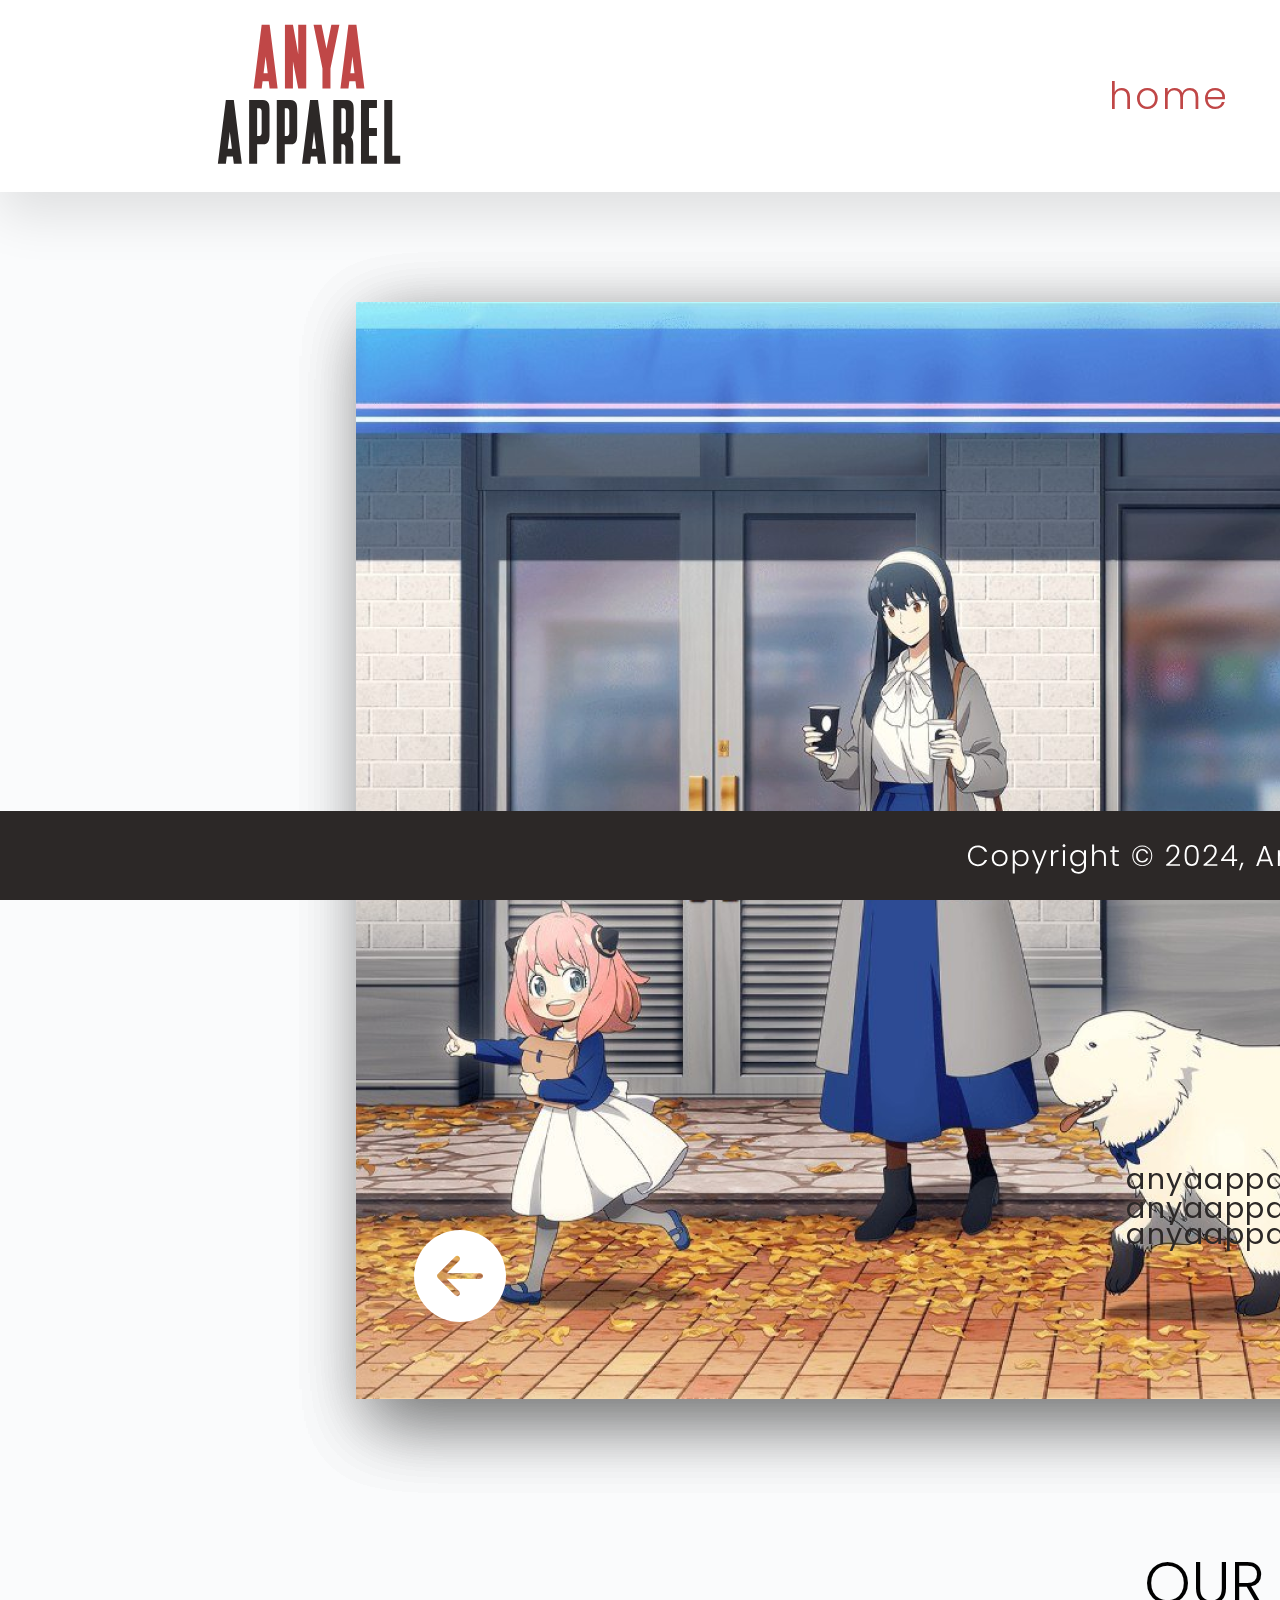
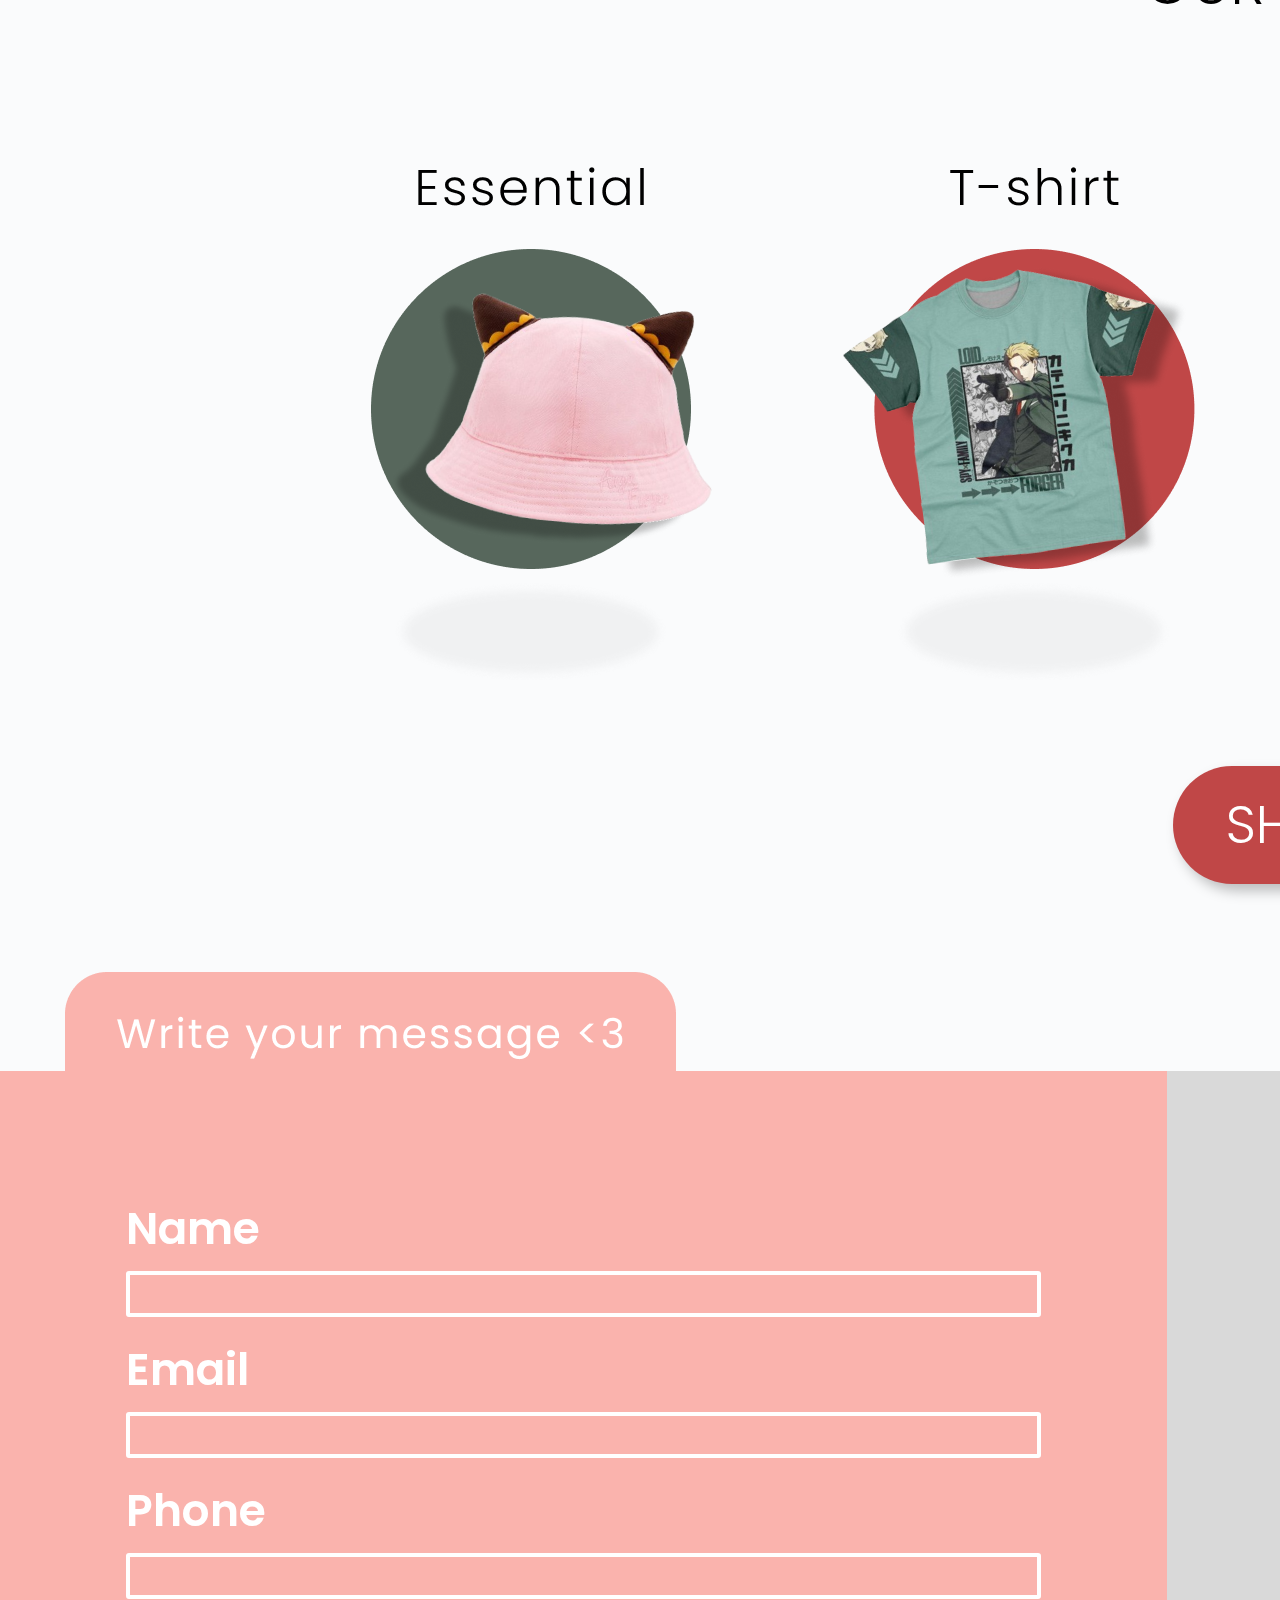
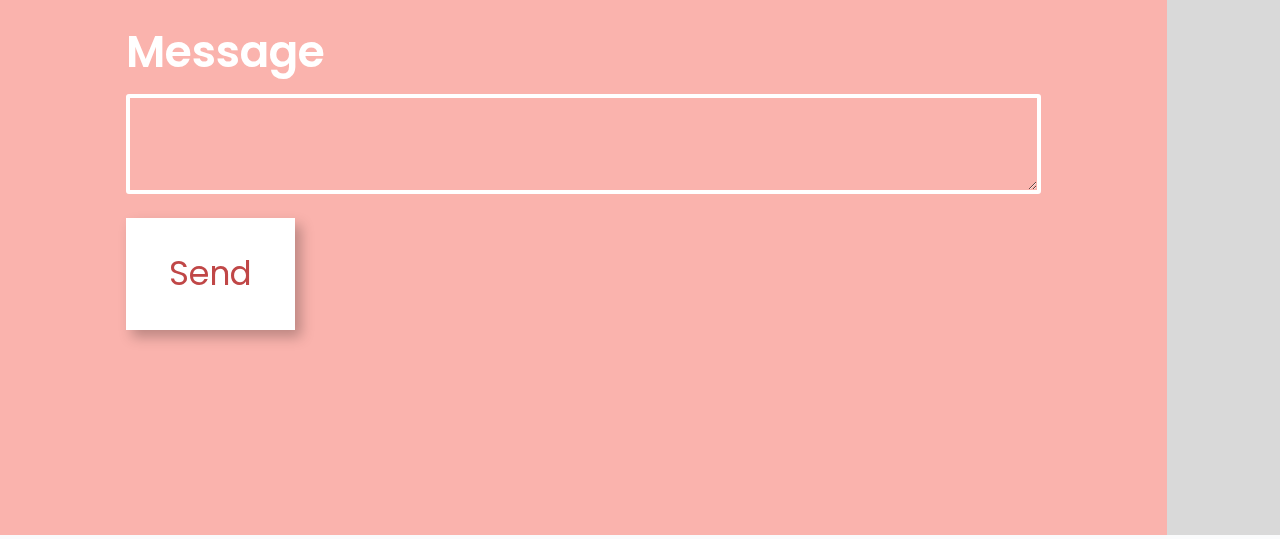
<file: index.html>
<!DOCTYPE html>
<html lang="en">
<head>
    <meta charset="UTF-8">
    <meta name="viewport" content="width=device-width, initial-scale=1.0">
    <title>Anya Apparel</title>
    <link rel="stylesheet" href="landing/style.css">
    <style>@import url('https://fonts.googleapis.com/css2?family=Poppins:wght@300;400;500;600;700&display=swap');</style>
</head>
<body>
    <!-- Navbar -->
    <nav>
        <img class="logo-nav" src="assets/dipakai/nav/logo.svg"> 
        <ul>
            <li class="nav-home"><a href="index.html">home</a></li>
            <li class="nav-shop"><a href="shop/index.html">shop</a></li>
        </ul>
        <div class="nav-icon">
            <a href="login/index.html"><img class="nav-login-button" src="assets/dipakai/nav/icon-orang.svg"></a>
            <a href="#" class="nav-cart-button"><img src="assets/dipakai/nav/icon-tas.svg"></a>
        </div>
    </nav>

    <!-- Body -->
    <section>
        <!-- Slider Images -->
        <div class="slide">
            <img class="anya-jungle" src="assets/dipakai/landing/anyajungle.png">
        </div>
        <div class="slide">
            <img class="anya-westalis" src="assets/dipakai/landing/anyawestalis.png">
        </div>
        <div class="slide">
            <img class="anya-family" src="assets/dipakai/landing/anyafamily.png">
        </div>

        <!-- Slider Arrows -->
        <div class="panahkiri" id="prev">
            <img src="assets/dipakai/landing/panahkiri.svg">
        </div>
        <div class="panahkanan" id="next">
            <img src="assets/dipakai/landing/panahkanan.svg">
        </div>
    </section>

    <!-- Products + Shop -->
    <div id="prd">
        <h3 class="op">OUR PRODUCTS</h3>
        <div class="produk">
        <img class="produk1" src="assets/dipakai/landing/essential.png">
        <img class="produk2" src="assets/dipakai/landing/tshirt.png">
        <img class="produk3" src="assets/dipakai/landing/hoodie.png">
        <img class="produk4" src="assets/dipakai/landing/merch.png">
        <img class="produk5" src="assets/dipakai/landing/weapon.png">
        </div>
        <button class="shop-now-button" onclick="redirectToShop()">SHOP NOW</button>
    </div>

    <!-- about us -->
    <div class="con">
        <img src="assets/dipakai/landing/contact.png">
    </div>

    <!-- Footer -->
    <footer>
        <img src="assets/dipakai/landing/footer.svg">
    </footer>

    <!-- Popup Cart -->
    <div class="popup2" id="popup2">
        <img class="popup-image2" src="assets/dipakai/landing/popupcart.png">
        <span class="close-popup" onclick="closePopup()">x</span>
    </div>

    <!-- Write Your Message -->
    <div class="rectangle"></div>

    <form class="forrm">
        <label class="text-name" for="name">Name</label>
        <input type="text" id="name" name="name" required>
    
        <label class="text-email" for="email">Email</label>
        <input type="email" id="email" name="email" required>
    
        <label class="text-phone" for="phone">Phone</label>
        <input type="tel" id="phone" name="phone" required>
    
        <label class="text-message" for="message">Message</label>
        <textarea id="message" name="message" rows="4" required></textarea>
    
        <button id="text-send" class="send">Send</button> 
    </form>

    <p class="ig"><a href="#">anyaapparel</a></p>
    <p class="fc"><a href="#">anyaapparel</a></p>
    <p class="line"><a href="#">anyaapparel</a></p>

    <!-- JS -->
    <script src="landing/script.js"></script>
</body>
</html>
</file>
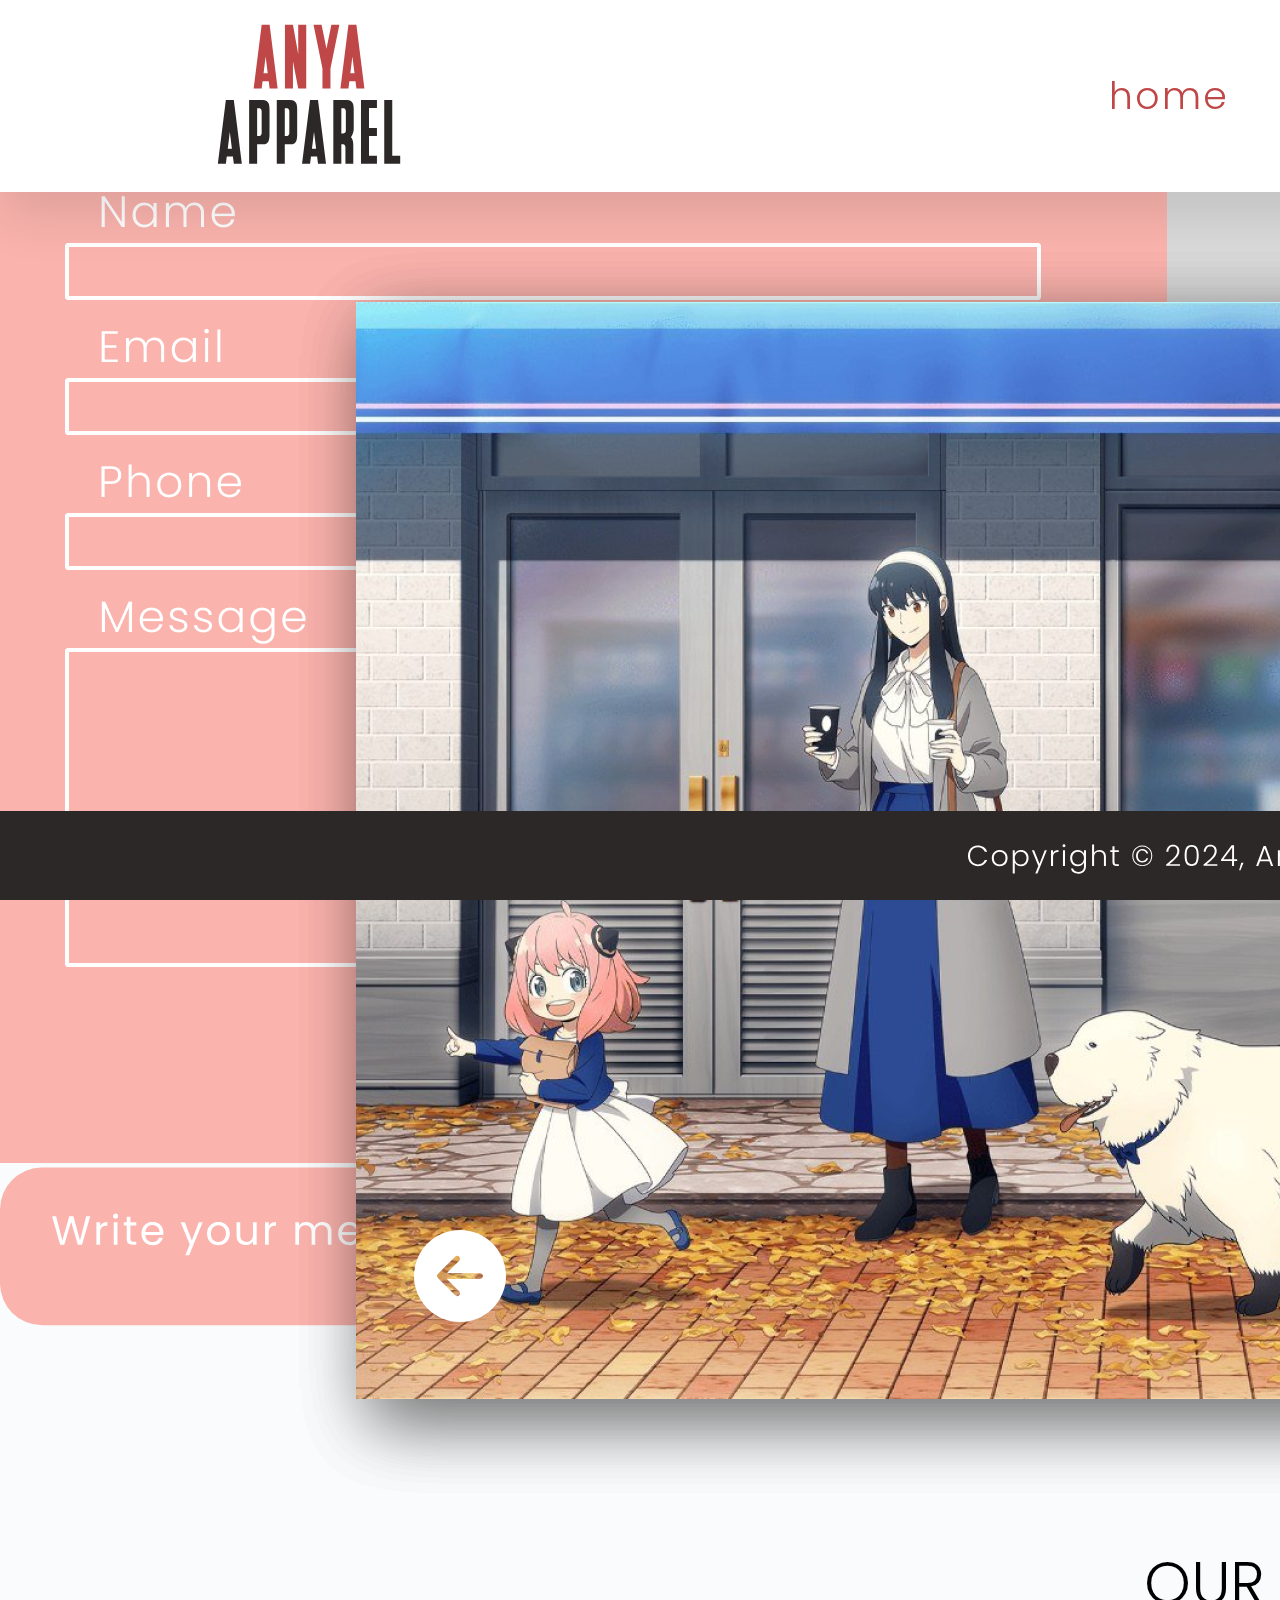
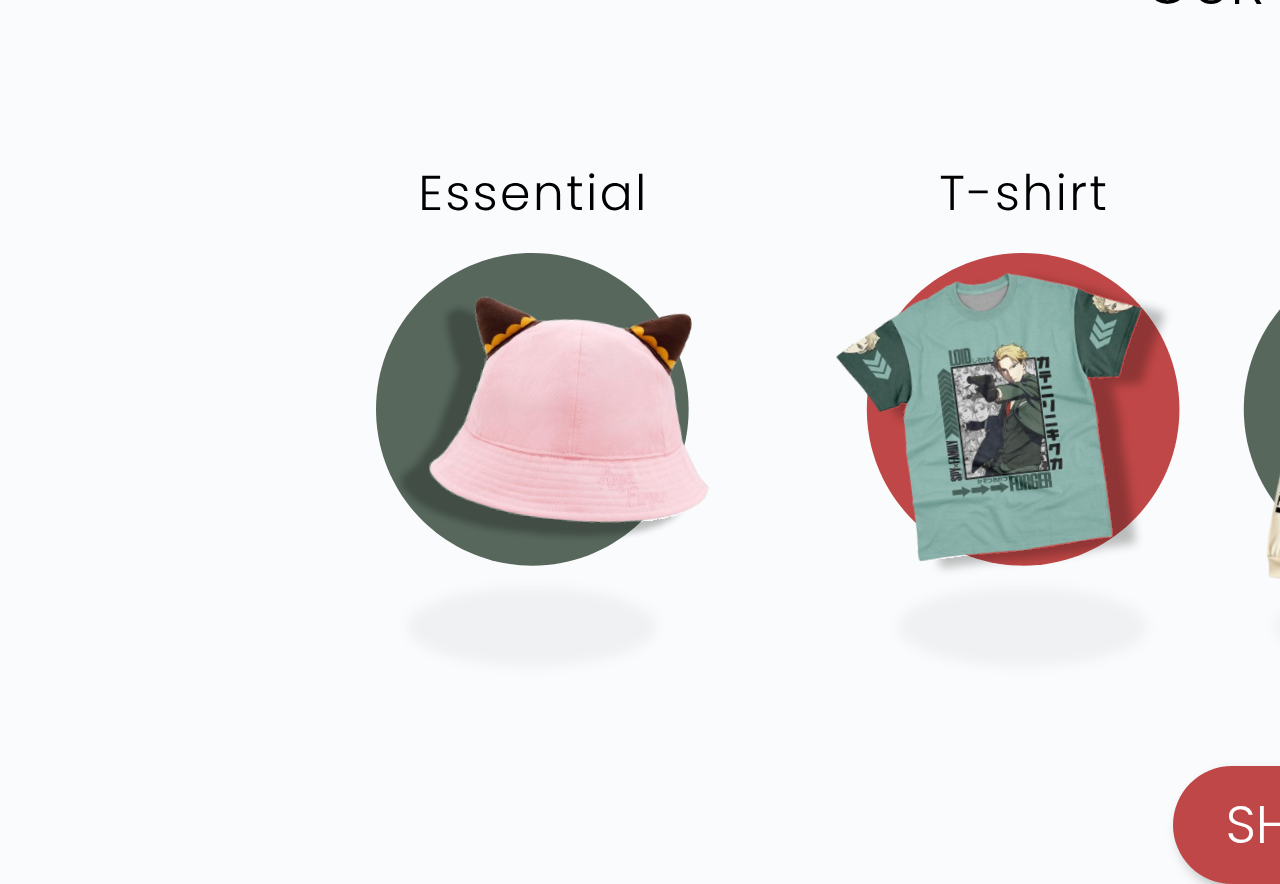
<file: landing/index.html>
<!DOCTYPE html>
<html lang="en">
<head>
    <meta charset="UTF-8">
    <meta name="viewport" content="width=device-width, initial-scale=1.0">
    <title>Anya Apparel</title>
    <link rel="stylesheet" href="./style.css">
    <style>@import url('https://fonts.googleapis.com/css2?family=Poppins:wght@300;400;500;600;700&display=swap');</style>
</head>
<body>
    <!-- Navbar -->
    <nav>
        <img class="logo-nav" src="../assets/dipakai/nav/logo.svg"> 
        <ul>
            <li class="nav-home"><a href="../landing/index.html">home</a></li>
            <li class="nav-shop"><a href="../shop/index.html">shop</a></li>
        </ul>
        <div class="nav-icon">
            <a href="../login/index.html"><img class="nav-login-button" src="../assets/dipakai/nav/icon-orang.svg"></a>
            <a href="#" class="nav-cart-button"><img src="../assets/dipakai/nav/icon-tas.svg"></a>
        </div>
    </nav>

    <!-- Body -->
    <section>
        <!-- Slider Images -->
        <div class="slide">
            <img class="anya-jungle" src="../assets/dipakai/landing/anyajungle.png">
        </div>
        <div class="slide">
            <img class="anya-westalis" src="../assets/dipakai/landing/anyawestalis.png">
        </div>
        <div class="slide">
            <img class="anya-family" src="../assets/dipakai/landing/anyafamily.png">
        </div>

        <!-- Slider Arrows -->
        <div class="panahkiri" id="prev">
            <img src="../assets/dipakai/landing/panahkiri.svg">
        </div>
        <div class="panahkanan" id="next">
            <img src="../assets/dipakai/landing/panahkanan.svg">
        </div>
    </section>

    <!-- Products + Shop -->
    <div id="prd">
        <h3 class="op">OUR PRODUCTS</h3>
        <img class="produk" src="../assets/dipakai/landing/products.svg">
        <button class="shop-now-button" onclick="redirectToShop()">SHOP NOW</button>
    </div>

    <!-- Footer -->
    <footer>
        <img src="../assets/dipakai/landing/footer.svg">
    </footer>

    <!-- Popup Messages -->
    <div class="popup" id="popup">
        <img class="popup-image" src="../assets/dipakai/landing/mesage.png">
    </div>

    <div class="popup2" id="popup2">
        <img class="popup-image2" src="../assets/dipakai/landing/popupcart.png">
        <span class="close-popup" onclick="closePopup()">x</span>
    </div>

    <!-- Popup Trigger Image -->
    <img class="popup-imagefix" src="../assets/dipakai/landing/popup.svg">


    <!-- JS -->
    <script src="./script.js"></script>
</body>
</html>
</file>
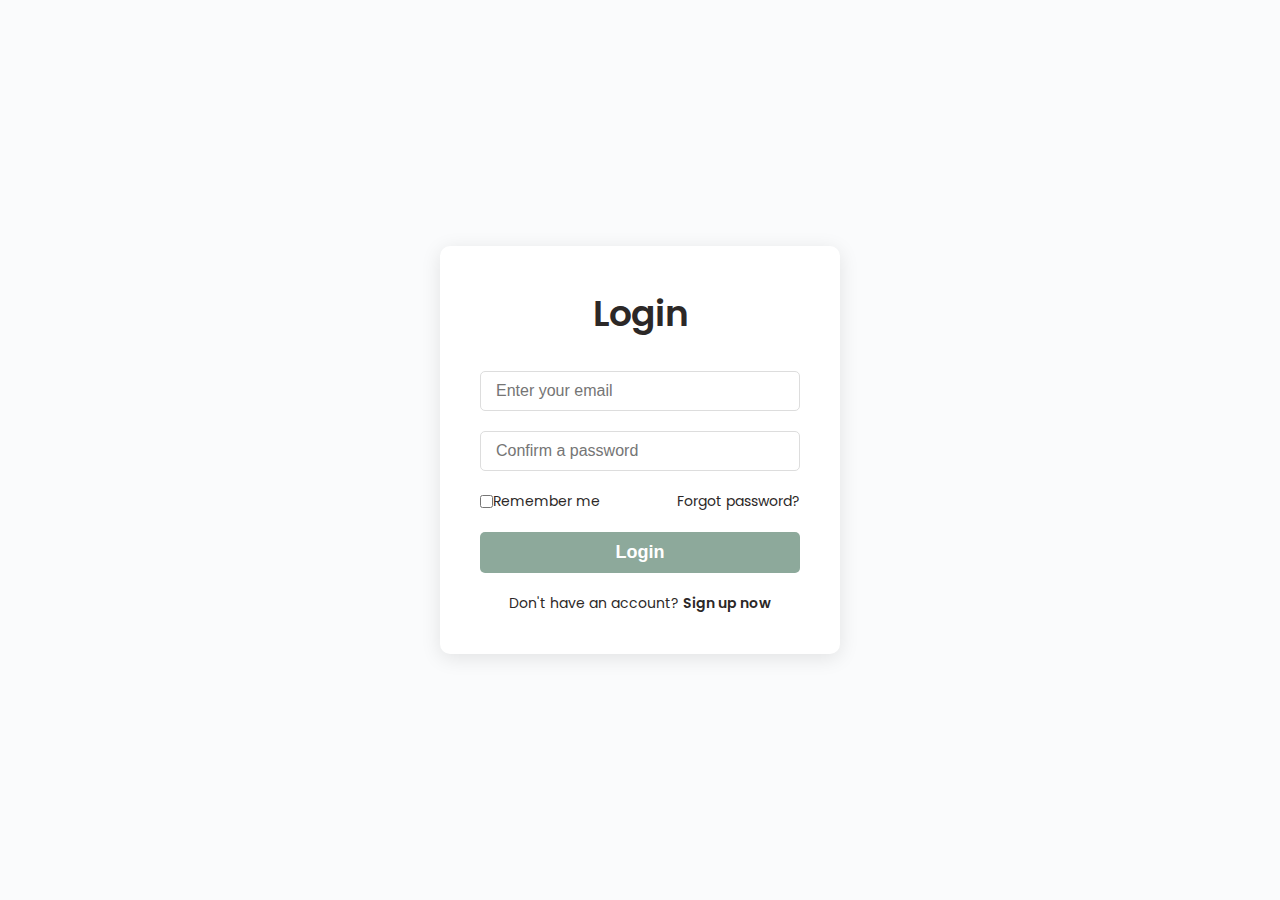
<file: login/index.html>
<!DOCTYPE html>
<html lang="en">
<head>
    <meta charset="UTF-8">
    <meta name="viewport" content="width=device-width, initial-scale=1.0">
    <title>Anya Apparel</title>
    <link rel="stylesheet" href="./style.css">
    <style>@import url('https://fonts.googleapis.com/css2?family=Poppins:wght@100;200;300;400;500;600;700;800;900&display=swap');</style>
</head>
<body>


    <!-- Isi Login -->
    <div class="logintext">
        <form>
            <h1 class="login-text">Login</h1>
            <div class="input-container">
                <input type="email" placeholder="Enter your email" required>
                <i></i>
            </div>
            <div class="input-container">
                <input type="password" placeholder="Confirm a password" required>
                <i></i>
            </div>
            <div class="actions">
                <label><input type="checkbox"> Remember me</label>
                <a href="#">Forgot password?</a>
            </div>
            <button type="submit" class="btn">Login</button>
            <div class="signup-link">
                <p>Don't have an account? <a href="../register/index.html">Sign up now</a></p>
            </div>
        </form>
    </div>

</body>
</html>
</file>
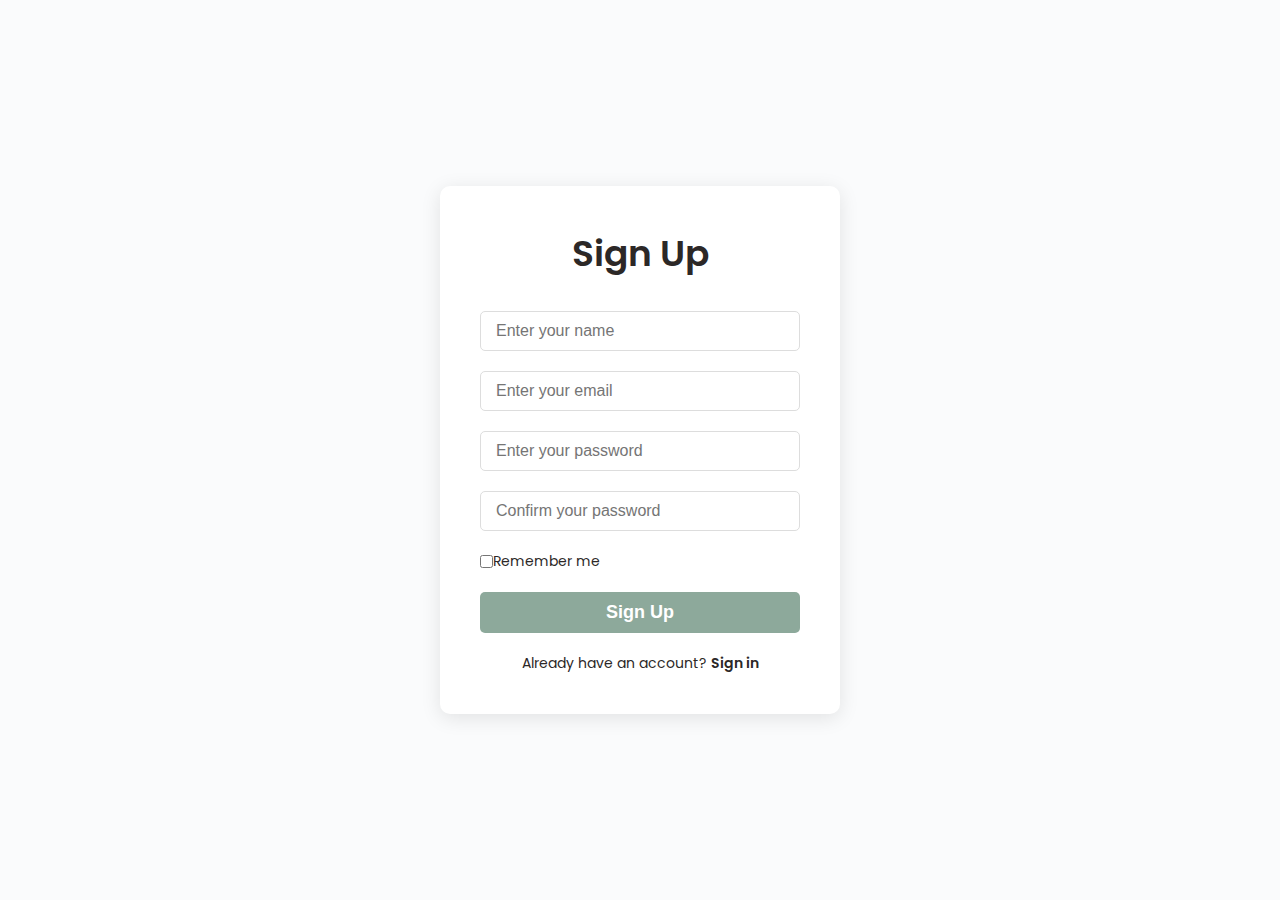
<file: register/index.html>
<!DOCTYPE html>
<html lang="en">
<head>
    <meta charset="UTF-8">
    <meta name="viewport" content="width=device-width, initial-scale=1.0">
    <title>Anya Apparel</title>
    <link rel="stylesheet" href="./style.css">
    <style>@import url('https://fonts.googleapis.com/css2?family=Poppins:ital,wght@0,100;0,200;0,300;0,400;0,500;0,600;0,700;0,800;0,900;1,100;1,200;1,300;1,400;1,500;1,600;1,700;1,800;1,900&display=swap');</style>
</head>

<body>
    <div class="logintext">
        <form>
            <h1 class="signup-text">Sign Up</h1>
            <div class="input-container">
                <input type="text" placeholder="Enter your name" required>
            </div>
            <div class="input-container">
                <input type="email" placeholder="Enter your email" required>
            </div>
            <div class="input-container">
                <input type="password" placeholder="Enter your password" required>
            </div>
            <div class="input-container">
                <input type="password" placeholder="Confirm your password" required>
            </div>
            <div class="actions">
                <label><input type="checkbox"> Remember me</label>
            </div>
            <button type="submit" class="btn">Sign Up</button>
            <div class="signin-link">
                <p>Already have an account? <a href="../login/index.html">Sign in</a></p>
            </div>
        </form>
    </div>

</body>
</html>
</file>
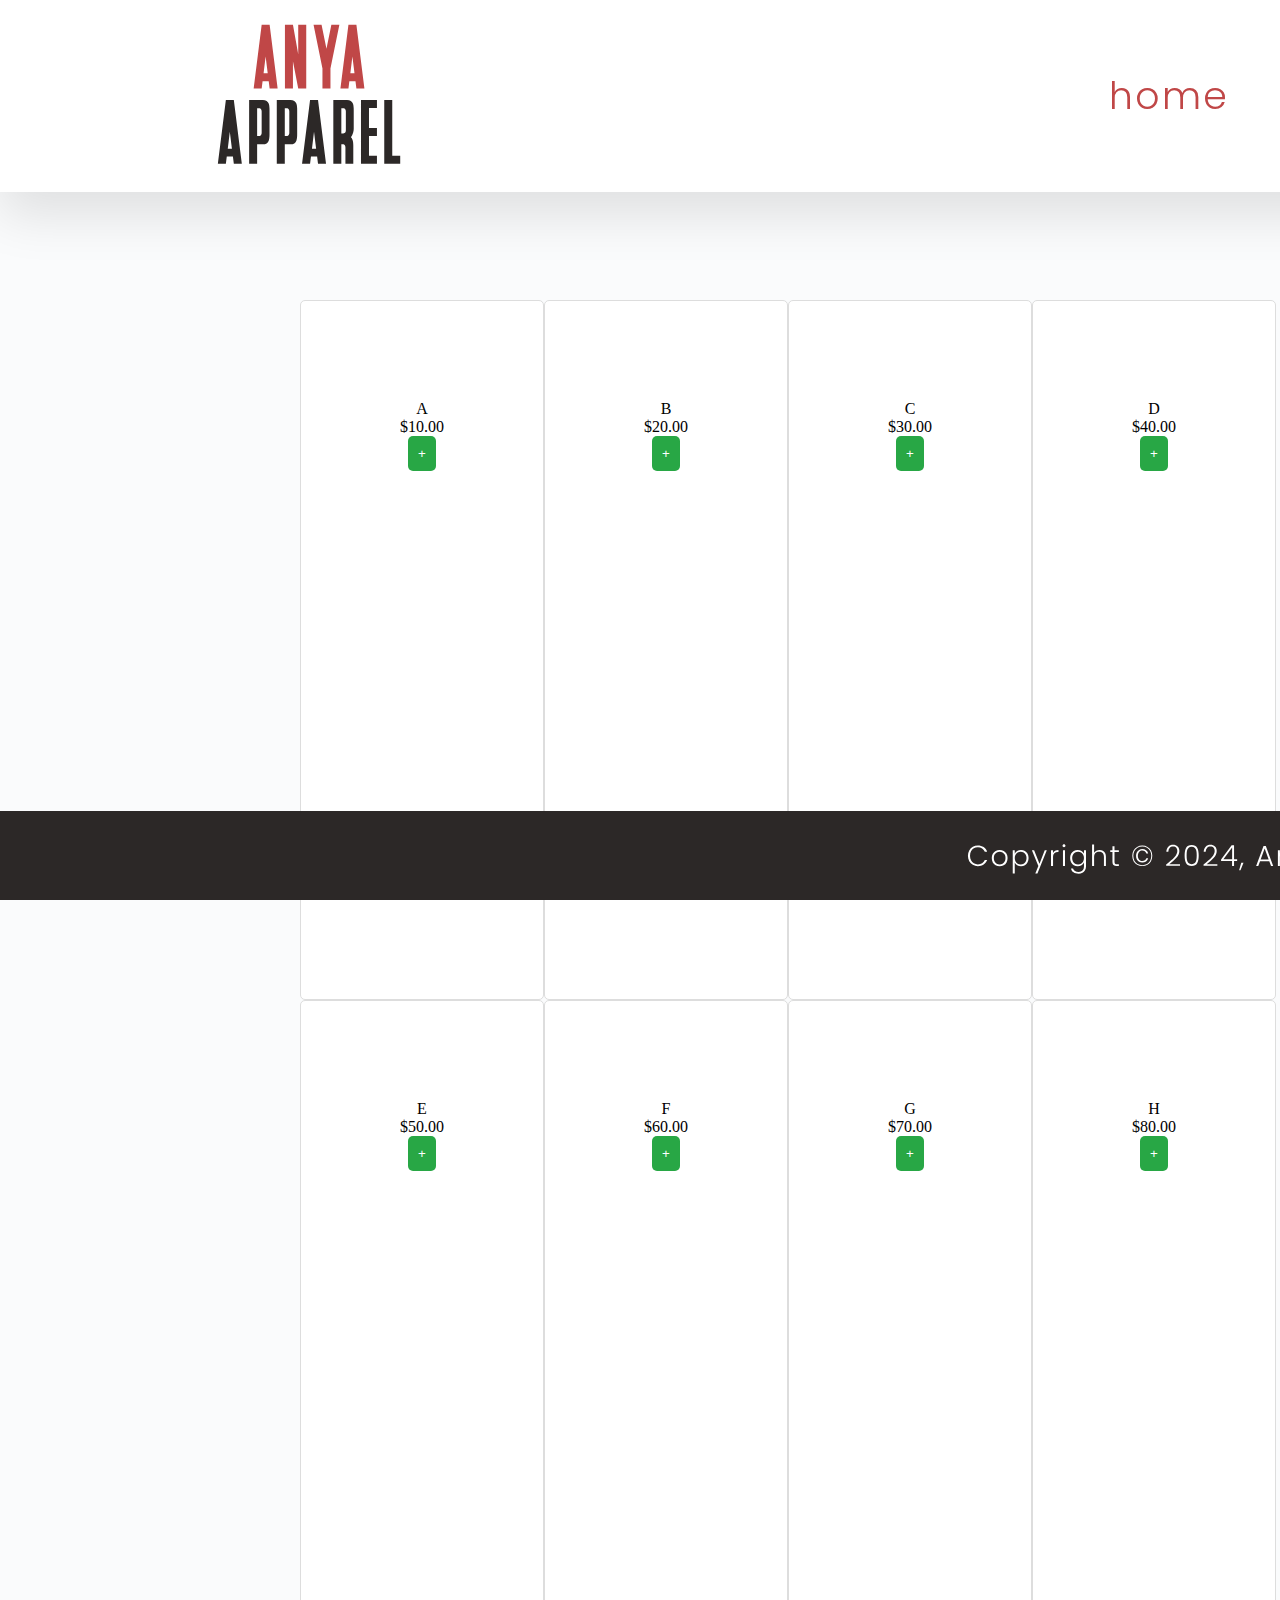
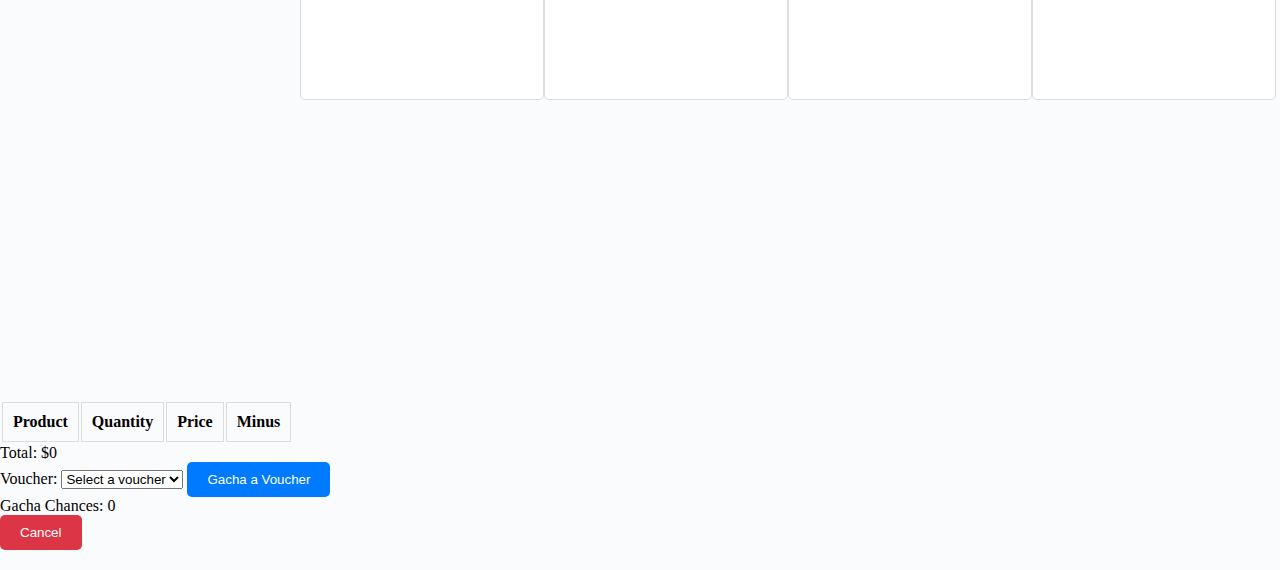
<file: shop/index.html>
<!DOCTYPE html>
<html lang="en">
<head>
    <meta charset="UTF-8">
    <meta name="viewport" content="width=device-width, initial-scale=1.0">
    <title>Anya Apparel</title>
    <link rel="stylesheet" href="./style.css">
    <style> @import url('https://fonts.googleapis.com/css2?family=Poppins:ital,wght@0,100;0,200;0,300;0,400;0,500;0,600;0,700;0,800;0,900;1,100;1,200;1,300;1,400;1,500;1,600;1,700;1,800;1,900&display=swap');</style>
</head>

<body>
    <!-- Navbar -->
    <nav>
        <img class="logo-nav" src="../assets/dipakai/nav/logo.svg"> 
        <ul>
            <li class="nav-home"><a href="../index.html">home</a></li>
            <li class="nav-shop"><a href="../shop/index.html">shop</a></li>
        </ul>
        <div class="nav-icon">
            <a href="../login/index.html"><img class="nav-login-button" src="../assets/dipakai/nav/icon-orang.svg"></a>
            <a href="#"><img class="nav-cart-button" src="../assets/dipakai/nav/icon-tas.svg"></a>
        </div>
    </nav>

    <!-- Body -->

    <div class="product-grid"></div>
    <div>
        <div class="cart-summary">
            <table>
                <thead>
                    <tr>
                        <th>Product</th>
                        <th>Quantity</th>
                        <th>Price</th>
                        <th>Minus</th>
                    </tr>
                </thead>
                <tbody></tbody>
            </table>
            <div>
                <p>Total: $<span id="total-amount">0</span></p>
                <label for="voucher-select">Voucher:</label>
                <select id="voucher-select"><option value="">Select a voucher</option></select>
                <button class="gacha-button">Gacha a Voucher</button>
                <p>Gacha Chances: <span id="gacha-chances">0</span></p>
                <button class="cancel-button">Cancel</button>
            </div>
        </div>
    </div>
    <div class="voucher-result"></div>

    <!-- Footer -->
    <footer>
        <img src="../assets/dipakai/landing/footer.svg">
    </footer>

    <script src="./script.js"></script>

</body>
</html>
</file>
<file: landing/style.css>
/* -------------------------------------------------- ALL--------------------------------------------- */
:root{
    --green: #8DA99B;
    --baby-pink: #FAB3AD;
    --brown: #2C2827;
    --red: #610A10;
    --green2: #57675C;
}
*,
html {
  padding: 0;
  margin: 0;
  box-sizing: border-box;
}
body{
    background-color: #FAFBFC;
}

/* ------------------------------------------------ NAVBAR --------------------------------------------- */
nav{
    display: flex;
    flex-direction: row;
    justify-content: flex-end;
    align-items: center;
    padding: 0px 185px;
    gap: 708px;
    position: absolute;
    width: 2732px;
    height: 192px;
    left: 0px;
    top: 0px;
    background: #FFFFFF;
    box-shadow: 0px 23px 48.8px rgba(0, 0, 0, 0.11);
    position: fixed;
    z-index: 1000; 
}
nav ul{
    display: flex;
    flex-direction: row;
    align-items: center;
    padding: 0px;
    gap: 75px;
    width: 529px;
    height: 40px;
    flex: none;
    order: 1;
    flex-grow: 0;
}
nav ul li {
    list-style: none;
}
nav ul li a {
    text-decoration: none;
    color: inherit;
}
.logo-nav{
    display: flex;
    flex-direction: column;
    align-items: center;
    padding: 0px;
    width: 184px;
    height: 192px;
    flex: none;
    order: 0;
    flex-grow: 0;
}
.nav-home{
    width: 117px;
    height: 40px;
    font-family: 'Poppins';
    font-style: normal;
    font-weight: 300;
    font-size: 38px;
    line-height: 106.04%;
    text-align: center;
    letter-spacing: 0.05em;
    color: #C04747;
    flex: none;
    order: 0;
    flex-grow: 0;
}
.nav-shop{
    width: 100px;
    height: 40px;
    font-family: 'Poppins';
    font-style: normal;
    font-weight: 300;
    font-size: 38px;
    line-height: 106.04%;
    text-align: center;
    letter-spacing: 0.05em;
    color: #C04747;
    flex: none;
    order: 2;
    flex-grow: 0;
}
.nav-icon{
    display: flex;
    flex-direction: row;
    align-items: center;
    padding: 0px;
    gap: 99px;
    width: 200.66px;
    height: 54.33px;
    flex: none;
    order: 2;
    flex-grow: 0;
}
.nav-login-button{
    width: 50px;
    height: 50px;
    flex: none;
    order: 0;
    flex-grow: 0;
}
.nav-cart-button{
    width: 51.66px;
    height: 54.33px;
    flex: none;
    order: 1;
    flex-grow: 0;
}
.nav-home:hover, .nav-shop:hover {
    filter: brightness(0);
}

.nav-login-button:hover, .nav-cart-button:hover {
    filter: brightness(0);
}
/* ------------------------------------------------ BODY --------------------------------------------- */
/* SLIDER */
.slide{
    position: absolute;
    width: 2020px;
    height: 1097px;
    left: 356px;
    top: 302px;
    filter: drop-shadow(15px 22px 34.6px rgba(0, 0, 0, 0.23));
}
.panahkiri{
    position: absolute;
    width: 92px;
    height: 92px;
    left: 414px;
    top: 1230px;
    border-radius: 122px;
}
.panahkanan{
    position: absolute;
    width: 92px;
    height: 92px;
    left: 2218px;
    top: 1230px;
    border-radius: 91px;
}
/* OUR PRODUCTS */
.op{
    position: absolute;
    width: 474px;
    height: 63px;
    left: 1129px;
    top: 1553px;
    font-family: 'Poppins';
    font-style: normal;
    font-weight: 300;
    font-size: 59px;
    line-height: 106.04%;
    text-align: center;
    color: #000000;
}

.produk{
    display: flex;
    flex-direction: row;
    align-items: center;
    padding: 0px;
    gap: 33px;
    position: absolute;
    width: 2074.27px;
    height: 511px;
    left: 356px;
    top: 1767px;
}

.produk1:hover {
    transform: scale(2.1);
    transition: transform 0.1s ease;
}
.produk2:hover {
    transform: scale(2.1);
    transition: transform 0.1s ease;
}
.produk3:hover {
    transform: scale(2.1);
    transition: transform 0.1s ease;
}
.produk4:hover {
    transform: scale(2.1);
    transition: transform 0.1s ease;
}
.produk5:hover {
    transform: scale(2.1);
    transition: transform 0.1s ease;
}



.shop-now-button {
    display: flex;
    flex-direction: row;
    justify-content: center;
    align-items: center;
    padding: 31px 43px;
    gap: 10px;

    width: 386px;
    height: 118px;
    position: absolute;
    left: 1173px;
    top: 2366px;

    background: #C04747;
    background-size: cover;
    box-shadow: 6px 7px 12.3px rgba(0, 0, 0, 0.25);
    border-radius: 124px;
    border: none;
    cursor: pointer;
    color: #FFFFFF;
    font-family: 'Poppins', sans-serif;
    font-style: normal;
    font-weight: 300;
    font-size: 53px;
    line-height: 106.04%;
    text-align: center;
}
.shop-now-button:hover {
    opacity: 0.8;
    transform: scale(1.1);
    transition: transform 0.2s ease-in;
}

.con{
    position: absolute;
    width: 2732px;
    height: 1163px;
    left: 0px;
    top: 2572px;
}

/* ------------------------------------------------ FOOTER --------------------------------------------- */
footer {
    display: flex;
    flex-direction: row;
    justify-content: center;
    align-items: center;
    padding: 29px 966px;
    gap: 10px;
    position: absolute;
    width: 2732px;
    height: 89px;
    left: 0px;
    background: #2C2827;
    
    /* top: 2723px; */
    position: fixed;
    bottom: 0;
    z-index: 1000;
}


/* ------------------------------------------------ FPOPUP --------------------------------------------- */


.popup2 {
    display: none;
    position: fixed;
    top: 50%;
    left: 50%;
    transform: translate(-50%, -50%);
    background-color: #fff;
    padding: 20px;
    border-radius: 8px;
    box-shadow: 0 4px 8px rgba(0, 0, 0, 0.1);
    z-index: 1000;
    text-align: center;
}
.popup-image2 {
    max-width: 100%;
    height: auto;
}
.close-popup {
    position: absolute;
    top: 10px;
    right: 10px;
    font-size: 30px;
    cursor: pointer;
    color: #333;
}

// ------------------------------------------------------------------- FORM ---------------------------------------------------
.rectangle {
    width: 2732px;
    height: 1px;
    left: 0px;
    top: 2572px;
}

.forrm {
    position: absolute;
    width: 1167px;
    height: 978px;
    left: 0px;
    top: 2670px;
    z-index: 1000;
    padding: 126px;
    background-color: transparent;
}

.forrm label {
    display: block;
    margin-bottom: 10px;
    font-weight: 600;
    
}

.forrm input, .forrm textarea {
    width: 100%;
    padding: 10px;
    margin-bottom: 20px;
    border: 4px solid #FFFFFF;
    border-radius: 3px;
    font-size: 16px;
    background-color: transparent;
}

.send{

    display: flex;
    flex-direction: row;
    justify-content: center;
    align-items: center;
    padding: 31px 43px;
    gap: 10px;
    border:none;

    background: #FFFFFF;
    box-shadow: 6px 7px 12.3px rgba(0, 0, 0, 0.25);

    cursor: pointer;
    transition: background-color 0.3s;
}

.send:hover {
    background-color: transparent;
}

.text-name{
    font-family: 'Poppins', sans-serif;
    font-style: normal;
    font-size: 44px;
    color: #FFFFFF;
}

.text-phone{
    font-family: 'Poppins', sans-serif;
    font-style: normal;
    font-size: 44px;
    color: #FFFFFF;
}

.text-email{
    font-family: 'Poppins', sans-serif;
    font-style: normal;
    font-size: 44px;
    color: #FFFFFF;
}
.text-message{
    font-family: 'Poppins', sans-serif;
    font-style: normal;
    font-size: 44px;
    color: #FFFFFF;
}

#text-send{

        font-family: 'Poppins', sans-serif;
        font-size: 33px;
        color: #C04747;
}



.ig a{
    position: absolute;
    left: 88%;
    right: 9.52%;
    top: 129.3%;
    bottom: 55.55%;
    font-family: 'Poppins';
    font-style: normal;
    font-weight: 400;
    font-size: 29px;
    line-height: 106.04%;
    text-align: center;
    letter-spacing: 0.05em;
    color: #2C2827;
    z-index: 1000;
    text-decoration: none;
}

.ig a{
    position: absolute;
    left: 88%;
    right: 9.52%;
    top: 129.3%;
    bottom: 55.55%;
    font-family: 'Poppins';
    font-style: normal;
    font-weight: 400;
    font-size: 29px;
    line-height: 106.04%;
    text-align: center;
    letter-spacing: 0.05em;
    color: #2C2827;
    z-index: 1000;
    text-decoration: none;
}

.fc a{
    position: absolute;
    left: 88%;
    right: 9.52%;
    top: 132.5%;
    bottom: 55.55%;
    font-family: 'Poppins';
    font-style: normal;
    font-weight: 400;
    font-size: 29px;
    line-height: 106.04%;
    text-align: center;
    letter-spacing: 0.05em;
    color: #2C2827;
    z-index: 1000;
    text-decoration: none;
}

.line a{
    position: absolute;
    left: 88%;
    right: 9.52%;
    top: 135.4%;
    bottom: 55.55%;
    font-family: 'Poppins';
    font-style: normal;
    font-weight: 400;
    font-size: 29px;
    line-height: 106.04%;
    text-align: center;
    letter-spacing: 0.05em;
    color: #2C2827;
    z-index: 1000;
    text-decoration: none;
}

.line a:hover {
    filter: brightness(999);
}
.ig a:hover{
    filter: brightness(999);
}

.fc a:hover {
    filter: brightness(999);
}
</file>
<file: login/style.css>
:root {
    --green: #8DA99B;
    --baby-pink: #FAB3AD;
    --brown: #2C2827;
    --red: #610A10;
    --green2: #57675C;
}

*,
html {
    padding: 0;
    margin: 0;
    box-sizing: border-box;
}

body {
    font-family: 'Poppins', sans-serif;
    background-color: #FAFBFC;
    display: flex;
    justify-content: center;
    align-items: center;
    height: 100vh;
    padding: 20px;
}

.logintext {
    background-color: #FFFFFF;
    padding: 40px;
    border-radius: 10px;
    box-shadow: 0px 4px 20px rgba(0, 0, 0, 0.1);
    max-width: 400px;
    width: 100%;
}

.logintext h1 {
    font-size: 36px;
    font-weight: 600;
    color: var(--brown);
    margin-bottom: 30px;
    text-align: center;
}

.input-container {
    position: relative;
    margin-bottom: 20px;
}

.input-container input {
    width: 100%;
    padding: 10px 15px;
    border: 1px solid #ddd;
    border-radius: 5px;
    font-size: 16px;
    outline: none;
}

.input-container i {
    position: absolute;
    top: 50%;
    right: 15px;
    transform: translateY(-50%);
}

.actions {
    display: flex;
    justify-content: space-between;
    align-items: center;
    margin-bottom: 20px;
}

.actions label {
    display: flex;
    align-items: center;
    font-size: 14px;
    color: var(--brown);
}

.actions a {
    font-size: 14px;
    color: var(--brown);
    text-decoration: none;
}

.actions a:hover {
    text-decoration: underline;
}


















.btn {
    width: 100%;
    padding: 10px 0;
    background-color: var(--green);
    border: none;
    border-radius: 5px;
    color: #fff;
    font-size: 18px;
    font-weight: 600;
    cursor: pointer;
}

.btn:hover {
    background-color: var(--green2);
}





















.signup-link {
    text-align: center;
    margin-top: 20px;
}

.signup-link p {
    font-size: 14px;
    color: var(--brown);
}

.signup-link a {
    color: var(--brown);
    text-decoration: none;
    font-weight: 600;
}

.signup-link a:hover {
    text-decoration: underline;
}


















.login-box {
    position: absolute;
    top: 20px;
    right: 20px;
}

.login-box img {
    max-width: 100%;
    height: auto;
    border-radius: 10px;
}
</file>
<file: register/style.css>
:root {
    --green: #8DA99B;
    --baby-pink: #FAB3AD;
    --brown: #2C2827;
    --red: #610A10;
    --green2: #57675C;
}

*,
html {
    padding: 0;
    margin: 0;
    box-sizing: border-box;
}

body {
    font-family: 'Poppins', sans-serif;
    background-color: #FAFBFC;
    display: flex;
    justify-content: center;
    align-items: center;
    height: 100vh;
    padding: 20px;
}

.logintext {
    background-color: #FFFFFF;
    padding: 40px;
    border-radius: 10px;
    box-shadow: 0px 4px 20px rgba(0, 0, 0, 0.1);
    max-width: 400px;
    width: 100%;
}

.logintext h1 {
    font-size: 36px;
    font-weight: 600;
    color: var(--brown);
    margin-bottom: 30px;
    text-align: center;
}

.input-container {
    position: relative;
    margin-bottom: 20px;
}

.input-container input {
    width: 100%;
    padding: 10px 15px;
    border: 1px solid #ddd;
    border-radius: 5px;
    font-size: 16px;
    outline: none;
}

.input-container i {
    position: absolute;
    top: 50%;
    right: 15px;
    transform: translateY(-50%);
}

.actions {
    display: flex;
    justify-content: space-between;
    align-items: center;
    margin-bottom: 20px;
}

.actions label {
    display: flex;
    align-items: center;
    font-size: 14px;
    color: var(--brown);
}

.actions a {
    font-size: 14px;
    color: var(--brown);
    text-decoration: none;
}

.actions a:hover {
    text-decoration: underline;
}


















.btn {
    width: 100%;
    padding: 10px 0;
    background-color: var(--green);
    border: none;
    border-radius: 5px;
    color: #fff;
    font-size: 18px;
    font-weight: 600;
    cursor: pointer;
}

.btn:hover {
    background-color: var(--green2);
}





















.signin-link {
    text-align: center;
    margin-top: 20px;
}

.signin-link p {
    font-size: 14px;
    color: var(--brown);
}

.signin-link a {
    color: var(--brown);
    text-decoration: none;
    font-weight: 600;
}

.signin-link a:hover {
    text-decoration: underline;
}


















.login-box {
    position: absolute;
    top: 20px;
    right: 20px;
}

.login-box img {
    max-width: 100%;
    height: auto;
    border-radius: 10px;
}
</file>
<file: shop/style.css>
:root{
  --green: #8DA99B;
  --baby-pink: #FAB3AD;
  --brown: #2C2827;
  --red: #610A10;
  --green2: #57675C;
}
*,
html {
padding: 0;
margin: 0;
box-sizing: border-box;
}
body{
  background-color: #FAFBFC;
}

// PRODUK
.product-name {
  font-family: 'Poppins';
  font-size: 779px; 
  color: var(--brown); 
}





/* -------------------------------------------------- NAVBAR ------------------------------------------------ */
nav{
  display: flex;
  flex-direction: row;
  justify-content: flex-end;
  align-items: center;
  padding: 0px 185px;
  gap: 708px;
  position: absolute;
  width: 2732px;
  height: 192px;
  left: 0px;
  top: 0px;
  background: #FFFFFF;
  box-shadow: 0px 23px 48.8px rgba(0, 0, 0, 0.11);
  position: fixed;
  z-index: 1000; 
}
nav ul{
  display: flex;
  flex-direction: row;
  align-items: center;
  padding: 0px;
  gap: 75px;
  width: 529px;
  height: 40px;
  flex: none;
  order: 1;
  flex-grow: 0;
}
nav ul li {
  list-style: none;
}
nav ul li a {
  text-decoration: none;
  color: inherit;
}
.logo-nav{
  display: flex;
  flex-direction: column;
  align-items: center;
  padding: 0px;
  width: 184px;
  height: 192px;
  flex: none;
  order: 0;
  flex-grow: 0;
}
.nav-home{
  width: 117px;
  height: 40px;
  font-family: 'Poppins';
  font-style: normal;
  font-weight: 300;
  font-size: 38px;
  line-height: 106.04%;
  text-align: center;
  letter-spacing: 0.05em;
  color: #C04747;
  flex: none;
  order: 0;
  flex-grow: 0;
}
.nav-shop{
  width: 100px;
  height: 40px;
  font-family: 'Poppins';
  font-style: normal;
  font-weight: 300;
  font-size: 38px;
  line-height: 106.04%;
  text-align: center;
  letter-spacing: 0.05em;
  color: #C04747;
  flex: none;
  order: 2;
  flex-grow: 0;
}
.nav-icon{
  display: flex;
  flex-direction: row;
  align-items: center;
  padding: 0px;
  gap: 99px;
  width: 200.66px;
  height: 54.33px;
  flex: none;
  order: 2;
  flex-grow: 0;
}
.nav-login-button{
  width: 50px;
  height: 50px;
  flex: none;
  order: 0;
  flex-grow: 0;
}
.nav-cart-button{
  width: 51.66px;
  height: 54.33px;
  flex: none;
  order: 1;
  flex-grow: 0;
}
.nav-home:hover, .nav-shop:hover {
  filter: brightness(0);
}

.nav-login-button:hover, .nav-cart-button:hover {
  filter: brightness(0);
}
/* ----------------------------------------------- PRODUCTS  ------------------------------------------------ */
.product-grid {
  display: grid;
  grid-template-columns: repeat(4, 2fr);
  gap: 100px
  width: 1167px;
  height: 2000px;
  left: 0px;
  padding: 300px;
  background-color: transparent;
}
.product-card {
  background: #fff;
  padding: 99px;
  border: 1px solid #ddd;
  border-radius: 5px;
  text-align: center;
}

.add-to-cart {
  background: #28a745;
  color: #fff;
  border: none;
  padding: 10px;
  border-radius: 5px;
  cursor: pointer;
}

/* ----------------------------------------------- GACHA ----------------------------------------------------- */
.gacha-button {
  background: #007bff;
  color: #fff;
  border: none;
  padding: 10px 20px;
  border-radius: 5px;
  cursor: pointer;
}

.cart-summary {
  width: 100%;
  border-collapse: collapse;
  margin-bottom: 20px;
}

.cart-summary th, .cart-summary td {
  border: 1px solid #ddd;
  padding: 10px;
  text-align: center;
}

.voucher-dropdown {
  margin-bottom: 20px;
}

.voucher-dropdown select {
  padding: 10px;
  border: 1px solid #ddd;
  border-radius: 5px;
}

.use-voucher {
  background: #ffc107;
  color: #fff;
  border: none;
  padding: 10px 20px;
  border-radius: 5px;
  cursor: pointer;
}

.total {
  font-size: 1.2em;
  font-weight: bold;
  margin-bottom: 20px;
}

.cancel-button {
  background: #dc3545;
  color: #fff;
  border: none;
  padding: 10px 20px;
  border-radius: 5px;
  cursor: pointer;
}

/* -------------------------------------------------- FOOTER ------------------------------------------------------------------ */
footer {
  display: flex;
  flex-direction: row;
  justify-content: center;
  align-items: center;
  padding: 29px 966px;
  gap: 10px;
  position: absolute;
  width: 2732px;
  height: 89px;
  left: 0px;
  background: #2C2827;
  
  /* top: 2723px; */
  position: fixed;
  bottom: 0;
  z-index: 1000;
}
</file>
